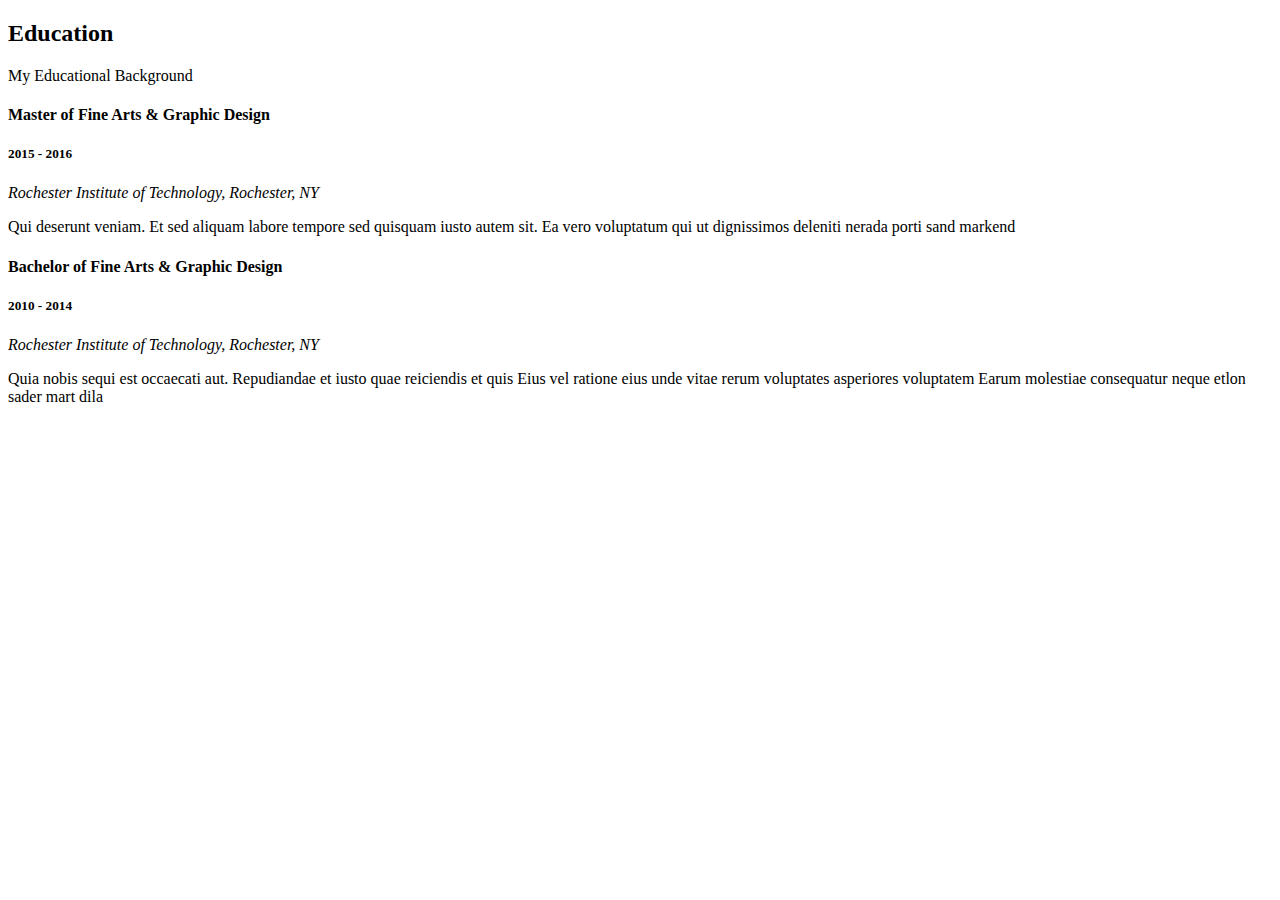
<file: education.html>
<!DOCTYPE html>
<html lang="en">
<head>
  <!-- Aynı head içeriği index.html'den kopyalanacak -->
</head>

<body class="page">
  <!-- Header kısmı index.html'den kopyalanacak -->

  <main class="main">
    <section class="resume section">
      <!-- Section Title -->
      <div class="container section-title" data-aos="fade-up">
        <h2>Education</h2>
        <p>My Educational Background</p>
      </div>

      <div class="container">
        <div class="row">
          <div class="col-lg-12" data-aos="fade-up" data-aos-delay="100">
            <div class="resume-item">
              <h4>Master of Fine Arts &amp; Graphic Design</h4>
              <h5>2015 - 2016</h5>
              <p><em>Rochester Institute of Technology, Rochester, NY</em></p>
              <p>Qui deserunt veniam. Et sed aliquam labore tempore sed quisquam iusto autem sit. Ea vero voluptatum qui ut dignissimos deleniti nerada porti sand markend</p>
            </div>

            <div class="resume-item">
              <h4>Bachelor of Fine Arts &amp; Graphic Design</h4>
              <h5>2010 - 2014</h5>
              <p><em>Rochester Institute of Technology, Rochester, NY</em></p>
              <p>Quia nobis sequi est occaecati aut. Repudiandae et iusto quae reiciendis et quis Eius vel ratione eius unde vitae rerum voluptates asperiores voluptatem Earum molestiae consequatur neque etlon sader mart dila</p>
            </div>
          </div>
        </div>
      </div>
    </section>
  </main>

  <!-- Footer kısmı index.html'den kopyalanacak -->
  
  <!-- Scripts kısmı index.html'den kopyalanacak -->
</body>
</html>
</file>
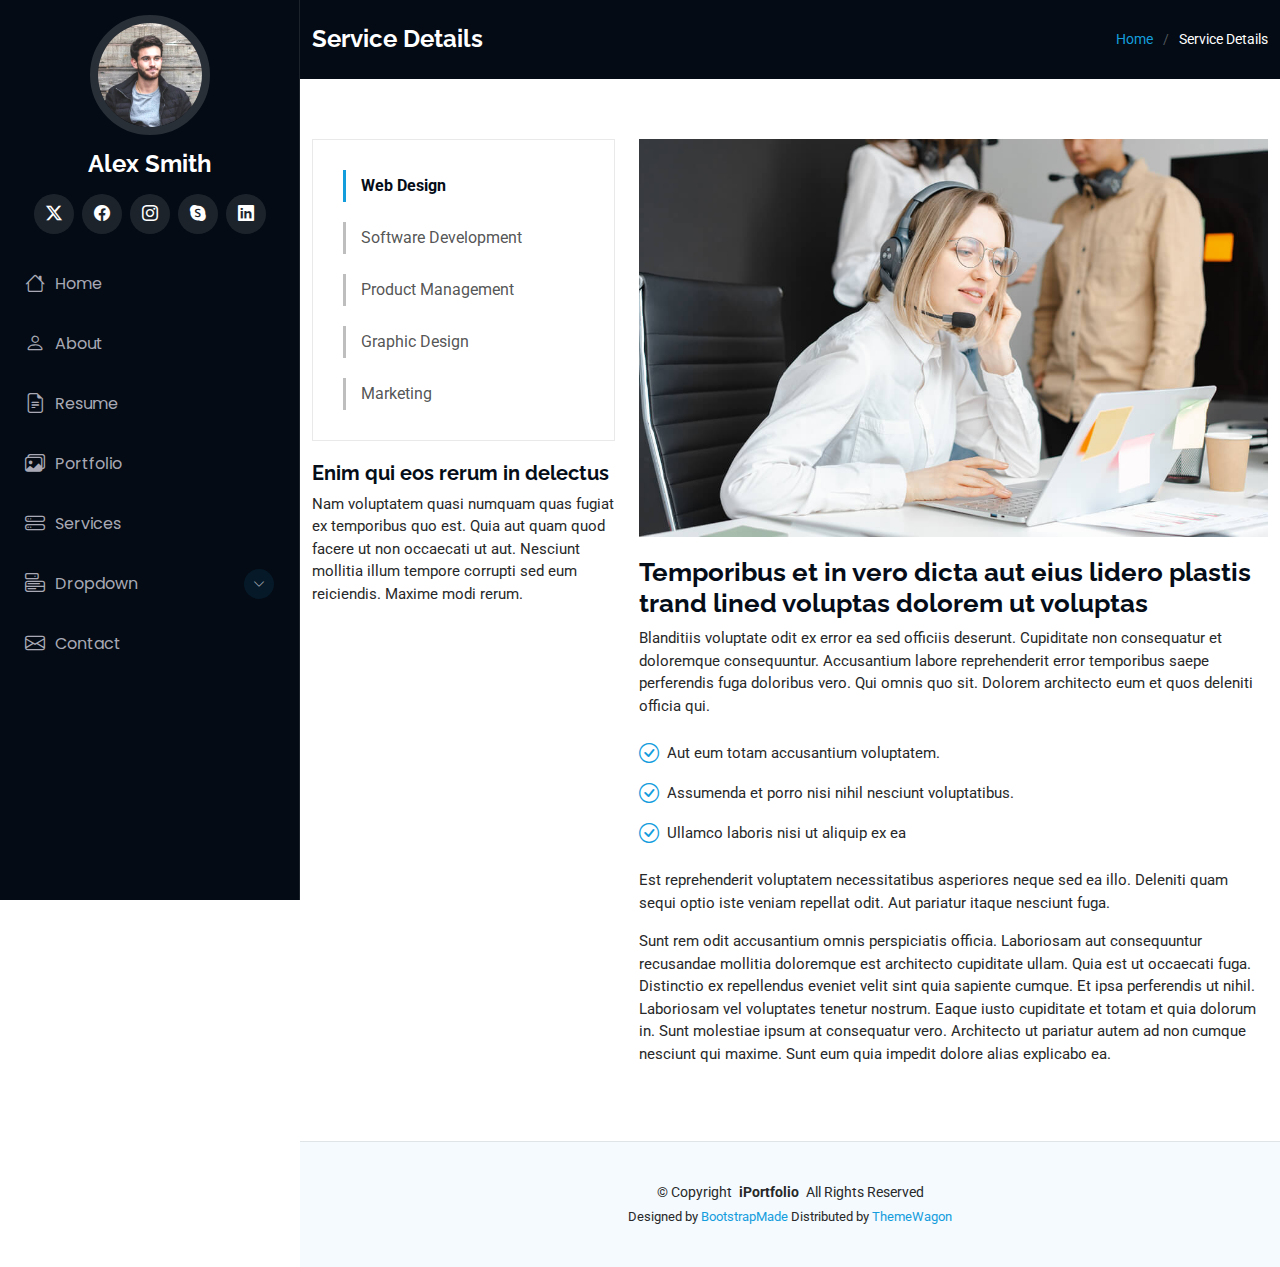
<file: service-details.html>
<!DOCTYPE html>
<html lang="en">

<head>
  <meta charset="utf-8">
  <meta content="width=device-width, initial-scale=1.0" name="viewport">
  <title>Service Details - iPortfolio Bootstrap Template</title>
  <meta content="" name="description">
  <meta content="" name="keywords">

  <!-- Favicons -->
  <link href="assets/img/favicon.png" rel="icon">
  <link href="assets/img/apple-touch-icon.png" rel="apple-touch-icon">

  <!-- Fonts -->
  <link href="https://fonts.googleapis.com" rel="preconnect">
  <link href="https://fonts.gstatic.com" rel="preconnect" crossorigin>
  <link href="https://fonts.googleapis.com/css2?family=Roboto:ital,wght@0,100;0,300;0,400;0,500;0,700;0,900;1,100;1,300;1,400;1,500;1,700;1,900&family=Poppins:ital,wght@0,100;0,200;0,300;0,400;0,500;0,600;0,700;0,800;0,900;1,100;1,200;1,300;1,400;1,500;1,600;1,700;1,800;1,900&family=Raleway:ital,wght@0,100;0,200;0,300;0,400;0,500;0,600;0,700;0,800;0,900;1,100;1,200;1,300;1,400;1,500;1,600;1,700;1,800;1,900&display=swap" rel="stylesheet">

  <!-- Vendor CSS Files -->
  <link href="assets/vendor/bootstrap/css/bootstrap.min.css" rel="stylesheet">
  <link href="assets/vendor/bootstrap-icons/bootstrap-icons.css" rel="stylesheet">
  <link href="assets/vendor/aos/aos.css" rel="stylesheet">
  <link href="assets/vendor/glightbox/css/glightbox.min.css" rel="stylesheet">
  <link href="assets/vendor/swiper/swiper-bundle.min.css" rel="stylesheet">

  <!-- Main CSS File -->
  <link href="assets/css/main.css" rel="stylesheet">

  <!-- =======================================================
  * Template Name: iPortfolio
  * Template URL: https://bootstrapmade.com/iportfolio-bootstrap-portfolio-websites-template/
  * Updated: Jun 29 2024 with Bootstrap v5.3.3
  * Author: BootstrapMade.com
  * License: https://bootstrapmade.com/license/
  ======================================================== -->
</head>

<body class="service-details-page">

  <header id="header" class="header dark-background d-flex flex-column">
    <i class="header-toggle d-xl-none bi bi-list"></i>

    <div class="profile-img">
      <img src="assets/img/my-profile-img.jpg" alt="" class="img-fluid rounded-circle">
    </div>

    <a href="index.html" class="logo d-flex align-items-center justify-content-center">
      <!-- Uncomment the line below if you also wish to use an image logo -->
      <!-- <img src="assets/img/logo.png" alt=""> -->
      <h1 class="sitename">Alex Smith</h1>
    </a>

    <div class="social-links text-center">
      <a href="#" class="twitter"><i class="bi bi-twitter-x"></i></a>
      <a href="#" class="facebook"><i class="bi bi-facebook"></i></a>
      <a href="#" class="instagram"><i class="bi bi-instagram"></i></a>
      <a href="#" class="google-plus"><i class="bi bi-skype"></i></a>
      <a href="#" class="linkedin"><i class="bi bi-linkedin"></i></a>
    </div>

    <nav id="navmenu" class="navmenu">
      <ul>
        <li><a href="#hero"><i class="bi bi-house navicon"></i>Home</a></li>
        <li><a href="#about"><i class="bi bi-person navicon"></i> About</a></li>
        <li><a href="#resume"><i class="bi bi-file-earmark-text navicon"></i> Resume</a></li>
        <li><a href="#portfolio"><i class="bi bi-images navicon"></i> Portfolio</a></li>
        <li><a href="#services"><i class="bi bi-hdd-stack navicon"></i> Services</a></li>
        <li class="dropdown"><a href="#"><i class="bi bi-menu-button navicon"></i> <span>Dropdown</span> <i class="bi bi-chevron-down toggle-dropdown"></i></a>
          <ul>
            <li><a href="#">Dropdown 1</a></li>
            <li class="dropdown"><a href="#"><span>Deep Dropdown</span> <i class="bi bi-chevron-down toggle-dropdown"></i></a>
              <ul>
                <li><a href="#">Deep Dropdown 1</a></li>
                <li><a href="#">Deep Dropdown 2</a></li>
                <li><a href="#">Deep Dropdown 3</a></li>
                <li><a href="#">Deep Dropdown 4</a></li>
                <li><a href="#">Deep Dropdown 5</a></li>
              </ul>
            </li>
            <li><a href="#">Dropdown 2</a></li>
            <li><a href="#">Dropdown 3</a></li>
            <li><a href="#">Dropdown 4</a></li>
          </ul>
        </li>
        <li><a href="#contact"><i class="bi bi-envelope navicon"></i> Contact</a></li>
      </ul>
    </nav>

  </header>

  <main class="main">

    <!-- Page Title -->
    <div class="page-title dark-background">
      <div class="container d-lg-flex justify-content-between align-items-center">
        <h1 class="mb-2 mb-lg-0">Service Details</h1>
        <nav class="breadcrumbs">
          <ol>
            <li><a href="index.html">Home</a></li>
            <li class="current">Service Details</li>
          </ol>
        </nav>
      </div>
    </div><!-- End Page Title -->

    <!-- Service Details Section -->
    <section id="service-details" class="service-details section">

      <div class="container">

        <div class="row gy-4">

          <div class="col-lg-4" data-aos="fade-up" data-aos-delay="100">
            <div class="services-list">
              <a href="#" class="active">Web Design</a>
              <a href="#">Software Development</a>
              <a href="#">Product Management</a>
              <a href="#">Graphic Design</a>
              <a href="#">Marketing</a>
            </div>

            <h4>Enim qui eos rerum in delectus</h4>
            <p>Nam voluptatem quasi numquam quas fugiat ex temporibus quo est. Quia aut quam quod facere ut non occaecati ut aut. Nesciunt mollitia illum tempore corrupti sed eum reiciendis. Maxime modi rerum.</p>
          </div>

          <div class="col-lg-8" data-aos="fade-up" data-aos-delay="200">
            <img src="assets/img/services.jpg" alt="" class="img-fluid services-img">
            <h3>Temporibus et in vero dicta aut eius lidero plastis trand lined voluptas dolorem ut voluptas</h3>
            <p>
              Blanditiis voluptate odit ex error ea sed officiis deserunt. Cupiditate non consequatur et doloremque consequuntur. Accusantium labore reprehenderit error temporibus saepe perferendis fuga doloribus vero. Qui omnis quo sit. Dolorem architecto eum et quos deleniti officia qui.
            </p>
            <ul>
              <li><i class="bi bi-check-circle"></i> <span>Aut eum totam accusantium voluptatem.</span></li>
              <li><i class="bi bi-check-circle"></i> <span>Assumenda et porro nisi nihil nesciunt voluptatibus.</span></li>
              <li><i class="bi bi-check-circle"></i> <span>Ullamco laboris nisi ut aliquip ex ea</span></li>
            </ul>
            <p>
              Est reprehenderit voluptatem necessitatibus asperiores neque sed ea illo. Deleniti quam sequi optio iste veniam repellat odit. Aut pariatur itaque nesciunt fuga.
            </p>
            <p>
              Sunt rem odit accusantium omnis perspiciatis officia. Laboriosam aut consequuntur recusandae mollitia doloremque est architecto cupiditate ullam. Quia est ut occaecati fuga. Distinctio ex repellendus eveniet velit sint quia sapiente cumque. Et ipsa perferendis ut nihil. Laboriosam vel voluptates tenetur nostrum. Eaque iusto cupiditate et totam et quia dolorum in. Sunt molestiae ipsum at consequatur vero. Architecto ut pariatur autem ad non cumque nesciunt qui maxime. Sunt eum quia impedit dolore alias explicabo ea.
            </p>
          </div>

        </div>

      </div>

    </section><!-- /Service Details Section -->

  </main>

  <footer id="footer" class="footer position-relative light-background">

    <div class="container">
      <div class="copyright text-center ">
        <p>© <span>Copyright</span> <strong class="px-1 sitename">iPortfolio</strong> <span>All Rights Reserved</span></p>
      </div>
      <div class="credits">
        <!-- All the links in the footer should remain intact. -->
        <!-- You can delete the links only if you've purchased the pro version. -->
        <!-- Licensing information: https://bootstrapmade.com/license/ -->
        <!-- Purchase the pro version with working PHP/AJAX contact form: [buy-url] -->
        Designed by <a href="https://bootstrapmade.com/">BootstrapMade</a> Distributed by <a href="https://themewagon.com">ThemeWagon</a>
      </div>
    </div>

  </footer>

  <!-- Scroll Top -->
  <a href="#" id="scroll-top" class="scroll-top d-flex align-items-center justify-content-center"><i class="bi bi-arrow-up-short"></i></a>

  <!-- Preloader -->
  <div id="preloader"></div>

  <!-- Vendor JS Files -->
  <script src="assets/vendor/bootstrap/js/bootstrap.bundle.min.js"></script>
  <script src="assets/vendor/php-email-form/validate.js"></script>
  <script src="assets/vendor/aos/aos.js"></script>
  <script src="assets/vendor/typed.js/typed.umd.js"></script>
  <script src="assets/vendor/purecounter/purecounter_vanilla.js"></script>
  <script src="assets/vendor/waypoints/noframework.waypoints.js"></script>
  <script src="assets/vendor/glightbox/js/glightbox.min.js"></script>
  <script src="assets/vendor/imagesloaded/imagesloaded.pkgd.min.js"></script>
  <script src="assets/vendor/isotope-layout/isotope.pkgd.min.js"></script>
  <script src="assets/vendor/swiper/swiper-bundle.min.js"></script>

  <!-- Main JS File -->
  <script src="assets/js/main.js"></script>

</body>

</html>
</file>
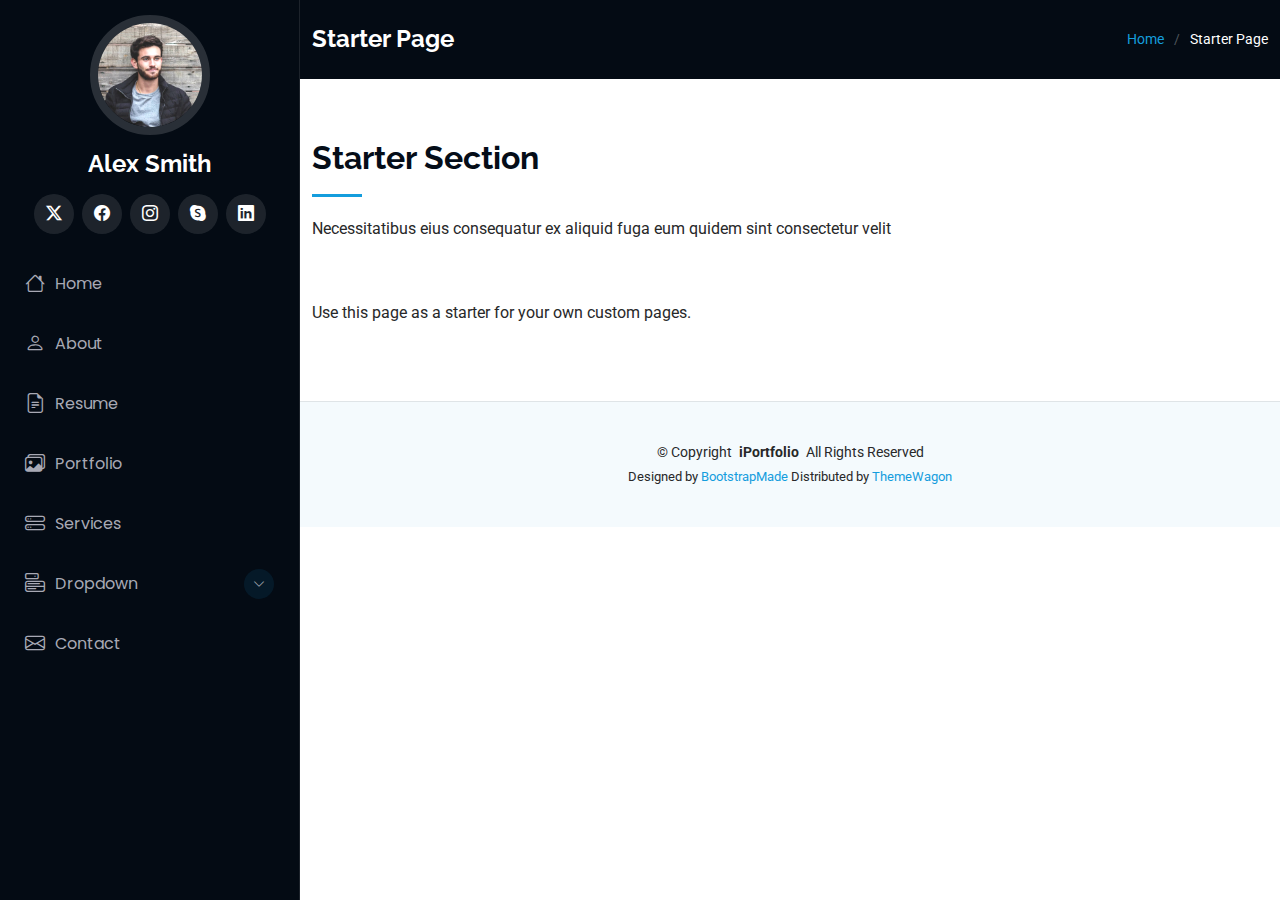
<file: starter-page.html>
<!DOCTYPE html>
<html lang="en">

<head>
  <meta charset="utf-8">
  <meta content="width=device-width, initial-scale=1.0" name="viewport">
  <title>Starter Page - iPortfolio Bootstrap Template</title>
  <meta content="" name="description">
  <meta content="" name="keywords">

  <!-- Favicons -->
  <link href="assets/img/favicon.png" rel="icon">
  <link href="assets/img/apple-touch-icon.png" rel="apple-touch-icon">

  <!-- Fonts -->
  <link href="https://fonts.googleapis.com" rel="preconnect">
  <link href="https://fonts.gstatic.com" rel="preconnect" crossorigin>
  <link href="https://fonts.googleapis.com/css2?family=Roboto:ital,wght@0,100;0,300;0,400;0,500;0,700;0,900;1,100;1,300;1,400;1,500;1,700;1,900&family=Poppins:ital,wght@0,100;0,200;0,300;0,400;0,500;0,600;0,700;0,800;0,900;1,100;1,200;1,300;1,400;1,500;1,600;1,700;1,800;1,900&family=Raleway:ital,wght@0,100;0,200;0,300;0,400;0,500;0,600;0,700;0,800;0,900;1,100;1,200;1,300;1,400;1,500;1,600;1,700;1,800;1,900&display=swap" rel="stylesheet">

  <!-- Vendor CSS Files -->
  <link href="assets/vendor/bootstrap/css/bootstrap.min.css" rel="stylesheet">
  <link href="assets/vendor/bootstrap-icons/bootstrap-icons.css" rel="stylesheet">
  <link href="assets/vendor/aos/aos.css" rel="stylesheet">
  <link href="assets/vendor/glightbox/css/glightbox.min.css" rel="stylesheet">
  <link href="assets/vendor/swiper/swiper-bundle.min.css" rel="stylesheet">

  <!-- Main CSS File -->
  <link href="assets/css/main.css" rel="stylesheet">

  <!-- =======================================================
  * Template Name: iPortfolio
  * Template URL: https://bootstrapmade.com/iportfolio-bootstrap-portfolio-websites-template/
  * Updated: Jun 29 2024 with Bootstrap v5.3.3
  * Author: BootstrapMade.com
  * License: https://bootstrapmade.com/license/
  ======================================================== -->
</head>

<body class="starter-page-page">

  <header id="header" class="header dark-background d-flex flex-column">
    <i class="header-toggle d-xl-none bi bi-list"></i>

    <div class="profile-img">
      <img src="assets/img/my-profile-img.jpg" alt="" class="img-fluid rounded-circle">
    </div>

    <a href="index.html" class="logo d-flex align-items-center justify-content-center">
      <!-- Uncomment the line below if you also wish to use an image logo -->
      <!-- <img src="assets/img/logo.png" alt=""> -->
      <h1 class="sitename">Alex Smith</h1>
    </a>

    <div class="social-links text-center">
      <a href="#" class="twitter"><i class="bi bi-twitter-x"></i></a>
      <a href="#" class="facebook"><i class="bi bi-facebook"></i></a>
      <a href="#" class="instagram"><i class="bi bi-instagram"></i></a>
      <a href="#" class="google-plus"><i class="bi bi-skype"></i></a>
      <a href="#" class="linkedin"><i class="bi bi-linkedin"></i></a>
    </div>

    <nav id="navmenu" class="navmenu">
      <ul>
        <li><a href="#hero"><i class="bi bi-house navicon"></i>Home</a></li>
        <li><a href="#about"><i class="bi bi-person navicon"></i> About</a></li>
        <li><a href="#resume"><i class="bi bi-file-earmark-text navicon"></i> Resume</a></li>
        <li><a href="#portfolio"><i class="bi bi-images navicon"></i> Portfolio</a></li>
        <li><a href="#services"><i class="bi bi-hdd-stack navicon"></i> Services</a></li>
        <li class="dropdown"><a href="#"><i class="bi bi-menu-button navicon"></i> <span>Dropdown</span> <i class="bi bi-chevron-down toggle-dropdown"></i></a>
          <ul>
            <li><a href="#">Dropdown 1</a></li>
            <li class="dropdown"><a href="#"><span>Deep Dropdown</span> <i class="bi bi-chevron-down toggle-dropdown"></i></a>
              <ul>
                <li><a href="#">Deep Dropdown 1</a></li>
                <li><a href="#">Deep Dropdown 2</a></li>
                <li><a href="#">Deep Dropdown 3</a></li>
                <li><a href="#">Deep Dropdown 4</a></li>
                <li><a href="#">Deep Dropdown 5</a></li>
              </ul>
            </li>
            <li><a href="#">Dropdown 2</a></li>
            <li><a href="#">Dropdown 3</a></li>
            <li><a href="#">Dropdown 4</a></li>
          </ul>
        </li>
        <li><a href="#contact"><i class="bi bi-envelope navicon"></i> Contact</a></li>
      </ul>
    </nav>

  </header>

  <main class="main">

    <!-- Page Title -->
    <div class="page-title dark-background">
      <div class="container d-lg-flex justify-content-between align-items-center">
        <h1 class="mb-2 mb-lg-0">Starter Page</h1>
        <nav class="breadcrumbs">
          <ol>
            <li><a href="index.html">Home</a></li>
            <li class="current">Starter Page</li>
          </ol>
        </nav>
      </div>
    </div><!-- End Page Title -->

    <!-- Starter Section Section -->
    <section id="starter-section" class="starter-section section">

      <!-- Section Title -->
      <div class="container section-title" data-aos="fade-up">
        <h2>Starter Section</h2>
        <p>Necessitatibus eius consequatur ex aliquid fuga eum quidem sint consectetur velit</p>
      </div><!-- End Section Title -->

      <div class="container" data-aos="fade-up">
        <p>Use this page as a starter for your own custom pages.</p>
      </div>

    </section><!-- /Starter Section Section -->

  </main>

  <footer id="footer" class="footer position-relative light-background">

    <div class="container">
      <div class="copyright text-center ">
        <p>© <span>Copyright</span> <strong class="px-1 sitename">iPortfolio</strong> <span>All Rights Reserved</span></p>
      </div>
      <div class="credits">
        <!-- All the links in the footer should remain intact. -->
        <!-- You can delete the links only if you've purchased the pro version. -->
        <!-- Licensing information: https://bootstrapmade.com/license/ -->
        <!-- Purchase the pro version with working PHP/AJAX contact form: [buy-url] -->
        Designed by <a href="https://bootstrapmade.com/">BootstrapMade</a> Distributed by <a href="https://themewagon.com">ThemeWagon</a>
      </div>
    </div>

  </footer>

  <!-- Scroll Top -->
  <a href="#" id="scroll-top" class="scroll-top d-flex align-items-center justify-content-center"><i class="bi bi-arrow-up-short"></i></a>

  <!-- Preloader -->
  <div id="preloader"></div>

  <!-- Vendor JS Files -->
  <script src="assets/vendor/bootstrap/js/bootstrap.bundle.min.js"></script>
  <script src="assets/vendor/php-email-form/validate.js"></script>
  <script src="assets/vendor/aos/aos.js"></script>
  <script src="assets/vendor/typed.js/typed.umd.js"></script>
  <script src="assets/vendor/purecounter/purecounter_vanilla.js"></script>
  <script src="assets/vendor/waypoints/noframework.waypoints.js"></script>
  <script src="assets/vendor/glightbox/js/glightbox.min.js"></script>
  <script src="assets/vendor/imagesloaded/imagesloaded.pkgd.min.js"></script>
  <script src="assets/vendor/isotope-layout/isotope.pkgd.min.js"></script>
  <script src="assets/vendor/swiper/swiper-bundle.min.js"></script>

  <!-- Main JS File -->
  <script src="assets/js/main.js"></script>

</body>

</html>
</file>
<file: assets/css/main.css>
/**
* Template Name: iPortfolio
* Template URL: https://bootstrapmade.com/iportfolio-bootstrap-portfolio-websites-template/
* Updated: Jun 29 2024 with Bootstrap v5.3.3
* Author: BootstrapMade.com
* License: https://bootstrapmade.com/license/
*/

/*--------------------------------------------------------------
# Font & Color Variables
# Help: https://bootstrapmade.com/color-system/
--------------------------------------------------------------*/
/* Fonts */
:root {
  --default-font: "Roboto",  system-ui, -apple-system, "Segoe UI", Roboto, "Helvetica Neue", Arial, "Noto Sans", "Liberation Sans", sans-serif, "Apple Color Emoji", "Segoe UI Emoji", "Segoe UI Symbol", "Noto Color Emoji";
  --heading-font: "Raleway",  sans-serif;
  --nav-font: "Poppins",  sans-serif;
}

/* Global Colors - The following color variables are used throughout the website. Updating them here will change the color scheme of the entire website */
:root { 
  --background-color: #ffffff; /* Background color for the entire website, including individual sections */
  --default-color: #272829; /* Default color used for the majority of the text content across the entire website */
  --heading-color: #050d18; /* Color for headings, subheadings and title throughout the website */
  --accent-color: #149ddd; /* Accent color that represents your brand on the website. It's used for buttons, links, and other elements that need to stand out */
  --surface-color: #ffffff; /* The surface color is used as a background of boxed elements within sections, such as cards, icon boxes, or other elements that require a visual separation from the global background. */
  --contrast-color: #ffffff; /* Contrast color for text, ensuring readability against backgrounds of accent, heading, or default colors. */
}

/* Nav Menu Colors - The following color variables are used specifically for the navigation menu. They are separate from the global colors to allow for more customization options */
:root {
  --nav-color: #a8a9b4;  /* The default color of the main navmenu links */
  --nav-hover-color: #ffffff; /* Applied to main navmenu links when they are hovered over or active */
  --nav-mobile-background-color: #040b14; /* Used as the background color for mobile navigation menu */
  --nav-dropdown-background-color: #040b14; /* Used as the background color for dropdown items that appear when hovering over primary navigation items */
  --nav-dropdown-color: #a8a9b4; /* Used for navigation links of the dropdown items in the navigation menu. */
  --nav-dropdown-hover-color: #ffffff; /* Similar to --nav-hover-color, this color is applied to dropdown navigation links when they are hovered over. */
}

/* Color Presets - These classes override global colors when applied to any section or element, providing reuse of the sam color scheme. */

.light-background {
  --background-color: #f4fafd;
  --surface-color: #ffffff;
}

.dark-background {
  --background-color: #040b14;
  --default-color: #ffffff;
  --heading-color: #ffffff;
  --surface-color: #151f2b;
  --contrast-color: #ffffff;
}

/* Smooth scroll */
:root {
  scroll-behavior: smooth;
}

/*--------------------------------------------------------------
# General Styling & Shared Classes
--------------------------------------------------------------*/
body {
  color: var(--default-color);
  background-color: var(--background-color);
  font-family: var(--default-font);
}

a {
  color: var(--accent-color);
  text-decoration: none;
  transition: 0.3s;
}

a:hover {
  color: color-mix(in srgb, var(--accent-color), transparent 25%);
  text-decoration: none;
}

h1,
h2,
h3,
h4,
h5,
h6 {
  color: var(--heading-color);
  font-family: var(--heading-font);
}

/* PHP Email Form Messages
------------------------------*/
.php-email-form .error-message {
  display: none;
  background: #df1529;
  color: #ffffff;
  text-align: left;
  padding: 15px;
  margin-bottom: 24px;
  font-weight: 600;
}

.php-email-form .sent-message {
  display: none;
  color: #ffffff;
  background: #059652;
  text-align: center;
  padding: 15px;
  margin-bottom: 24px;
  font-weight: 600;
}

.php-email-form .loading {
  display: none;
  background: var(--surface-color);
  text-align: center;
  padding: 15px;
  margin-bottom: 24px;
}

.php-email-form .loading:before {
  content: "";
  display: inline-block;
  border-radius: 50%;
  width: 24px;
  height: 24px;
  margin: 0 10px -6px 0;
  border: 3px solid var(--accent-color);
  border-top-color: var(--surface-color);
  animation: php-email-form-loading 1s linear infinite;
}

@keyframes php-email-form-loading {
  0% {
    transform: rotate(0deg);
  }

  100% {
    transform: rotate(360deg);
  }
}

/*--------------------------------------------------------------
# Global Header
--------------------------------------------------------------*/
.header {
  color: var(--default-color);
  background-color: var(--background-color);
  position: fixed;
  top: 0;
  left: 0;
  bottom: 0;
  padding: 0 15px;
  width: 300px;
  transition: all ease-in-out 0.3s;
  overflow-y: auto;
  z-index: 997;
  border-right: 1px solid color-mix(in srgb, var(--default-color), transparent 90%);
}

.header .profile-img img {
  margin: 15px auto;
  display: block;
  width: 120px;
  border: 8px solid color-mix(in srgb, var(--default-color), transparent 85%);
}

.header .logo {
  line-height: 1;
  margin-bottom: 15px;
}

.header .logo img {
  max-height: 32px;
  margin-right: 8px;
}

.header .logo h1 {
  font-size: 24px;
  margin: 0;
  font-weight: 700;
  color: var(--heading-color);
}

.header .social-links {
  margin: 0 0 20px 0;
}

.header .social-links a {
  font-size: 16px;
  display: inline-flex;
  align-items: center;
  justify-content: center;
  background: color-mix(in srgb, var(--default-color), transparent 90%);
  color: var(--default-color);
  margin: 0 2px;
  border-radius: 50%;
  text-align: center;
  width: 40px;
  height: 40px;
  transition: 0.3s;
}

.header .social-links a:hover {
  color: var(--contrast-color);
  background: var(--accent-color);
}

@media (min-width: 1200px) {

  .header~main,
  .header~#footer {
    margin-left: 300px;
  }
}

@media (max-width: 1199px) {
  .header {
    left: -100%;
  }
}

.header.header-show {
  left: 0;
}

.header .header-toggle {
  color: var(--contrast-color);
  background-color: var(--accent-color);
  font-size: 22px;
  display: flex;
  align-items: center;
  justify-content: center;
  width: 40px;
  height: 40px;
  border-radius: 50%;
  cursor: pointer;
  position: fixed;
  top: 15px;
  right: 15px;
  z-index: 9999;
  transition: background-color 0.3s;
}

.header .header-toggle:hover {
  color: var(--contrast-color);
  background-color: color-mix(in srgb, var(--accent-color) 90%, white 15%);
}

/*--------------------------------------------------------------
# Navigation Menu
--------------------------------------------------------------*/
.mobile-nav-toggle {
  display: none;
}

.navmenu {
  padding: 0;
  z-index: 9997;
}

.navmenu ul {
  list-style: none;
  padding: 0 0 20px 0;
  margin: 0;
}

.navmenu a,
.navmenu a:focus {
  color: var(--nav-color);
  padding: 15px 10px;
  font-family: var(--nav-font);
  font-size: 16px;
  font-weight: 400;
  display: flex;
  align-items: center;
  white-space: nowrap;
  transition: 0.3s;
  width: 100%;
}

.navmenu a .navicon,
.navmenu a:focus .navicon {
  font-size: 20px;
  margin-right: 10px;
}

.navmenu a .toggle-dropdown,
.navmenu a:focus .toggle-dropdown {
  font-size: 12px;
  line-height: 0;
  margin-left: auto;
  width: 30px;
  height: 30px;
  display: flex;
  align-items: center;
  justify-content: center;
  border-radius: 50%;
  transition: 0.3s;
  flex-shrink: 0;
  background-color: color-mix(in srgb, var(--accent-color), transparent 90%);
}

.navmenu a .toggle-dropdown:hover,
.navmenu a:focus .toggle-dropdown:hover {
  background-color: var(--accent-color);
  color: var(--contrast-color);
}

.navmenu a:hover,
.navmenu .active,
.navmenu .active:focus {
  color: var(--nav-hover-color);
}

.navmenu a:hover .navicon,
.navmenu .active .navicon,
.navmenu .active:focus .navicon {
  color: var(--accent-color);
}

.navmenu .active .toggle-dropdown,
.navmenu .active:focus .toggle-dropdown {
  background-color: var(--accent-color);
  color: var(--contrast-color);
  transform: rotate(180deg);
}

.navmenu .dropdown {
  display: block;
}

.navmenu .dropdown a,
.navmenu .dropdown a:focus {
  color: --nav-dropdown-color;
}

.navmenu .dropdown a:hover,
.navmenu .dropdown .active,
.navmenu .dropdown .active:focus {
  color: var(--nav-dropdown-hover-color);
}

.navmenu .dropdown ul {
  position: static;
  display: none;
  z-index: 99;
  padding: 5px 10px;
  margin: 5px 10px;
  background-color: var(--nav-dropdown-background-color);
  border: 1px solid color-mix(in srgb, var(--default-color), transparent 90%);
  box-shadow: none;
  transition: all 0.5s ease-in-out;
}

.navmenu .dropdown ul ul {
  background-color: rgba(33, 37, 41, 0.1);
}

.navmenu .dropdown>.dropdown-active {
  display: block;
  background-color: rgba(33, 37, 41, 0.03);
}

/*--------------------------------------------------------------
# Global Footer
--------------------------------------------------------------*/
.footer {
  color: var(--default-color);
  background-color: var(--background-color);
  font-size: 14px;
  padding: 40px 0;
  position: relative;
  border-top: 1px solid color-mix(in srgb, var(--default-color), transparent 90%);
}

.footer .copyright p {
  margin-bottom: 0;
}

.footer .credits {
  margin-top: 4px;
  font-size: 13px;
  text-align: center;
}

/*--------------------------------------------------------------
# Preloader
--------------------------------------------------------------*/
#preloader {
  position: fixed;
  inset: 0;
  z-index: 999999;
  overflow: hidden;
  background: var(--background-color);
  transition: all 0.6s ease-out;
}

#preloader:before {
  content: "";
  position: fixed;
  top: calc(50% - 30px);
  left: calc(50% - 30px);
  border: 6px solid #ffffff;
  border-color: var(--accent-color) transparent var(--accent-color) transparent;
  border-radius: 50%;
  width: 60px;
  height: 60px;
  animation: animate-preloader 1.5s linear infinite;
}

@keyframes animate-preloader {
  0% {
    transform: rotate(0deg);
  }

  100% {
    transform: rotate(360deg);
  }
}

/*--------------------------------------------------------------
# Scroll Top Button
--------------------------------------------------------------*/
.scroll-top {
  position: fixed;
  visibility: hidden;
  opacity: 0;
  right: 15px;
  bottom: -15px;
  z-index: 99999;
  background-color: var(--accent-color);
  width: 44px;
  height: 44px;
  border-radius: 50px;
  transition: all 0.4s;
}

.scroll-top i {
  font-size: 24px;
  color: var(--contrast-color);
  line-height: 0;
}

.scroll-top:hover {
  background-color: color-mix(in srgb, var(--accent-color), transparent 20%);
  color: var(--contrast-color);
}

.scroll-top.active {
  visibility: visible;
  opacity: 1;
  bottom: 15px;
}

/*--------------------------------------------------------------
# Disable aos animation delay on mobile devices
--------------------------------------------------------------*/
@media screen and (max-width: 768px) {
  [data-aos-delay] {
    transition-delay: 0 !important;
  }
}

/*--------------------------------------------------------------
# Global Page Titles & Breadcrumbs
--------------------------------------------------------------*/
.page-title {
  color: var(--default-color);
  background-color: var(--background-color);
  padding: 25px 0;
  position: relative;
}

.page-title h1 {
  font-size: 24px;
  font-weight: 700;
}

.page-title .breadcrumbs ol {
  display: flex;
  flex-wrap: wrap;
  list-style: none;
  padding: 0;
  margin: 0;
  font-size: 14px;
  font-weight: 400;
}

.page-title .breadcrumbs ol li+li {
  padding-left: 10px;
}

.page-title .breadcrumbs ol li+li::before {
  content: "/";
  display: inline-block;
  padding-right: 10px;
  color: color-mix(in srgb, var(--default-color), transparent 70%);
}

/*--------------------------------------------------------------
# Global Sections
--------------------------------------------------------------*/
section,
.section {
  color: var(--default-color);
  background-color: var(--background-color);
  padding: 60px 0;
  overflow: clip;
}

/*--------------------------------------------------------------
# Global Section Titles
--------------------------------------------------------------*/
.section-title {
  padding-bottom: 60px;
  position: relative;
}

.section-title h2 {
  font-size: 32px;
  font-weight: 700;
  margin-bottom: 20px;
  padding-bottom: 20px;
  position: relative;
}

.section-title h2:after {
  content: "";
  position: absolute;
  display: block;
  width: 50px;
  height: 3px;
  background: var(--accent-color);
  left: 0;
  bottom: 0;
}

.section-title p {
  margin-bottom: 0;
}

/*--------------------------------------------------------------
# Hero Section
--------------------------------------------------------------*/
.hero {
  width: 100%;
  min-height: 100vh;
  position: relative;
  padding: 80px 0;
  display: flex;
  align-items: center;
  justify-content: center;
}

.hero img {
  position: absolute;
  inset: 0;
  display: block;
  width: 100%;
  height: 100%;
  object-fit: cover;
  z-index: 1;
}

.hero:before {
  content: "";
  background: color-mix(in srgb, var(--background-color), transparent 70%);
  position: absolute;
  inset: 0;
  z-index: 2;
}

.hero .container {
  position: relative;
  z-index: 3;
}

.hero h2 {
  margin: 0;
  font-size: 64px;
  font-weight: 700;
}

.hero p {
  margin: 5px 0 0 0;
  font-size: 26px;
}

.hero p span {
  letter-spacing: 1px;
  border-bottom: 2px solid var(--accent-color);
}

.hero .social-links {
  margin-top: 25px;
}

.hero .social-links a {
  font-size: 24px;
  display: inline-block;
  color: color-mix(in srgb, var(--default-color), transparent 50%);
  line-height: 1;
  margin-right: 20px;
  transition: 0.3s;
}

.hero .social-links a:hover {
  color: var(--accent-color);
}

@media (max-width: 768px) {
  .hero h2 {
    font-size: 32px;
  }

  .hero p {
    font-size: 20px;
  }
}

/*--------------------------------------------------------------
# About Section
--------------------------------------------------------------*/
.about .content h2 {
  font-weight: 700;
  font-size: 24px;
}

.about .content ul {
  list-style: none;
  padding: 0;
}

.about .content ul li {
  margin-bottom: 20px;
  display: flex;
  align-items: center;
}

.about .content ul strong {
  margin-right: 10px;
}

.about .content ul i {
  font-size: 16px;
  margin-right: 5px;
  color: var(--accent-color);
  line-height: 0;
}

/*--------------------------------------------------------------
# Stats Section
--------------------------------------------------------------*/
.stats .stats-item {
  padding: 30px;
  width: 100%;
}

.stats .stats-item i {
  color: var(--accent-color);
  display: block;
  font-size: 44px;
  float: left;
  line-height: 0;
}

.stats .stats-item .purecounter {
  color: var(--heading-color);
  font-size: 48px;
  line-height: 40px;
  display: block;
  font-weight: 700;
  margin-left: 60px;
}

.stats .stats-item p {
  color: color-mix(in srgb, var(--default-color), transparent 40%);
  padding: 15px 0 0 0;
  margin: 0 0 0 60px;
  font-family: var(--heading-font);
  font-size: 14px;
}

/*--------------------------------------------------------------
# Skills Section
--------------------------------------------------------------*/
.skills .progress {
  height: 60px;
  display: block;
  background: none;
  border-radius: 0;
}

.skills .progress .skill {
  color: var(--heading-color);
  padding: 0;
  margin: 0 0 6px 0;
  text-transform: uppercase;
  display: block;
  font-weight: 600;
  font-family: var(--heading-font);
}

.skills .progress .skill .val {
  float: right;
  font-style: normal;
}

.skills .progress-bar-wrap {
  background: color-mix(in srgb, var(--default-color), transparent 90%);
  height: 10px;
}

.skills .progress-bar {
  width: 1px;
  height: 10px;
  transition: 0.9s;
  background-color: var(--accent-color);
}

/*--------------------------------------------------------------
# Resume Section
--------------------------------------------------------------*/
.resume .resume-title {
  color: var(--heading-color);
  font-size: 26px;
  font-weight: 700;
  margin-top: 20px;
  margin-bottom: 20px;
}

.resume .resume-item {
  padding: 0 0 20px 20px;
  margin-top: -2px;
  border-left: 2px solid var(--accent-color);
  position: relative;
}

.resume .resume-item h4 {
  line-height: 18px;
  font-size: 18px;
  font-weight: 600;
  text-transform: uppercase;
  color: color-mix(in srgb, var(--default-color), transparent 20%);
  margin-bottom: 10px;
}

.resume .resume-item h5 {
  font-size: 16px;
  padding: 5px 15px;
  display: inline-block;
  font-weight: 600;
  margin-bottom: 10px;
}

.resume .resume-item ul {
  padding-left: 20px;
}

.resume .resume-item ul li {
  padding-bottom: 10px;
}

.resume .resume-item:last-child {
  padding-bottom: 0;
}

.resume .resume-item::before {
  content: "";
  position: absolute;
  width: 16px;
  height: 16px;
  border-radius: 50px;
  left: -9px;
  top: 0;
  background: var(--background-color);
  border: 2px solid var(--accent-color);
}

/*--------------------------------------------------------------
# Portfolio Section
--------------------------------------------------------------*/
.portfolio .portfolio-filters {
  padding: 0;
  margin: 0 auto 20px auto;
  list-style: none;
  text-align: center;
}

.portfolio .portfolio-filters li {
  cursor: pointer;
  display: inline-block;
  padding: 0;
  font-size: 14px;
  font-weight: 400;
  margin: 0 10px;
  line-height: 1;
  text-transform: uppercase;
  margin-bottom: 10px;
  transition: all 0.3s ease-in-out;
}

.portfolio .portfolio-filters li:hover,
.portfolio .portfolio-filters li.filter-active {
  color: var(--accent-color);
}

.portfolio .portfolio-filters li:first-child {
  margin-left: 0;
}

.portfolio .portfolio-filters li:last-child {
  margin-right: 0;
}

@media (max-width: 575px) {
  .portfolio .portfolio-filters li {
    font-size: 14px;
    margin: 0 5px;
  }
}

.portfolio .portfolio-content {
  position: relative;
  overflow: hidden;
}

.portfolio .portfolio-content img {
  transition: 0.3s;
}

.portfolio .portfolio-content .portfolio-info {
  opacity: 0;
  position: absolute;
  inset: 0;
  z-index: 3;
  transition: all ease-in-out 0.3s;
  background: rgba(0, 0, 0, 0.6);
  padding: 15px;
}

.portfolio .portfolio-content .portfolio-info h4 {
  font-size: 14px;
  padding: 5px 10px;
  font-weight: 400;
  color: #ffffff;
  display: inline-block;
  background-color: var(--accent-color);
}

.portfolio .portfolio-content .portfolio-info p {
  position: absolute;
  bottom: 10px;
  text-align: center;
  display: inline-block;
  left: 0;
  right: 0;
  font-size: 16px;
  font-weight: 600;
  color: rgba(255, 255, 255, 0.8);
}

.portfolio .portfolio-content .portfolio-info .preview-link,
.portfolio .portfolio-content .portfolio-info .details-link {
  position: absolute;
  left: calc(50% - 40px);
  font-size: 26px;
  top: calc(50% - 14px);
  color: #fff;
  transition: 0.3s;
  line-height: 1.2;
}

.portfolio .portfolio-content .portfolio-info .preview-link:hover,
.portfolio .portfolio-content .portfolio-info .details-link:hover {
  color: var(--accent-color);
}

.portfolio .portfolio-content .portfolio-info .details-link {
  left: 50%;
  font-size: 34px;
  line-height: 0;
}

.portfolio .portfolio-content:hover .portfolio-info {
  opacity: 1;
}

.portfolio .portfolio-content:hover img {
  transform: scale(1.1);
}

/*--------------------------------------------------------------
# Services Section
--------------------------------------------------------------*/
.services .service-item {
  position: relative;
}

.services .service-item .icon {
  background: var(--accent-color);
  display: flex;
  align-items: center;
  justify-content: center;
  width: 54px;
  height: 54px;
  border-radius: 50%;
  transition: 0.5s;
  border: 1px solid var(--accent-color);
  margin-right: 20px;
}

.services .service-item .icon i {
  color: var(--contrast-color);
  font-size: 24px;
  line-height: 0;
}

.services .service-item:hover .icon {
  background: var(--surface-color);
}

.services .service-item:hover .icon i {
  color: var(--accent-color);
}

.services .service-item .title {
  font-weight: 700;
  margin-bottom: 15px;
  font-size: 18px;
}

.services .service-item .title a {
  color: var(--heading-color);
}

.services .service-item .title a:hover {
  color: var(--accent-color);
}

.services .service-item .description {
  line-height: 24px;
  font-size: 14px;
}

/*--------------------------------------------------------------
# Testimonials Section
--------------------------------------------------------------*/
.testimonials .testimonials-carousel,
.testimonials .testimonials-slider {
  overflow: hidden;
}

.testimonials .testimonial-item {
  box-sizing: content-box;
  text-align: center;
  min-height: 320px;
}

.testimonials .testimonial-item .testimonial-img {
  width: 90px;
  border-radius: 50%;
  margin: 0 auto;
}

.testimonials .testimonial-item h3 {
  font-size: 18px;
  font-weight: bold;
  margin: 10px 0 5px 0;
}

.testimonials .testimonial-item h4 {
  font-size: 14px;
  color: color-mix(in srgb, var(--default-color), transparent 20%);
  margin: 0;
}

.testimonials .testimonial-item .quote-icon-left,
.testimonials .testimonial-item .quote-icon-right {
  color: color-mix(in srgb, var(--accent-color), transparent 40%);
  font-size: 26px;
  line-height: 0;
}

.testimonials .testimonial-item .quote-icon-left {
  display: inline-block;
  left: -5px;
  position: relative;
}

.testimonials .testimonial-item .quote-icon-right {
  display: inline-block;
  right: -5px;
  position: relative;
  top: 10px;
  transform: scale(-1, -1);
}

.testimonials .testimonial-item p {
  font-style: italic;
  margin: 0 15px 15px 15px;
  padding: 20px;
  background-color: var(--surface-color);
  position: relative;
  margin-bottom: 35px;
  border-radius: 6px;
  box-shadow: 0px 2px 15px rgba(0, 0, 0, 0.1);
}

.testimonials .testimonial-item p::after {
  content: "";
  width: 0;
  height: 0;
  border-top: 20px solid var(--surface-color);
  border-right: 20px solid transparent;
  border-left: 20px solid transparent;
  position: absolute;
  bottom: -20px;
  left: calc(50% - 20px);
}

.testimonials .swiper-wrapper {
  height: auto;
}

.testimonials .swiper-pagination {
  margin-top: 40px;
  position: relative;
}

.testimonials .swiper-pagination .swiper-pagination-bullet {
  width: 12px;
  height: 12px;
  background-color: var(--background-color);
  opacity: 1;
  border: 1px solid var(--accent-color);
}

.testimonials .swiper-pagination .swiper-pagination-bullet-active {
  background-color: var(--accent-color);
}

/*--------------------------------------------------------------
# Contact Section
--------------------------------------------------------------*/
.contact .info-wrap {
  background-color: var(--surface-color);
  box-shadow: 0px 0px 20px rgba(0, 0, 0, 0.1);
  padding: 30px;
}

@media (max-width: 575px) {
  .contact .info-wrap {
    padding: 20px;
  }
}

.contact .info-item {
  margin-bottom: 40px;
}

.contact .info-item i {
  font-size: 20px;
  color: var(--accent-color);
  background: color-mix(in srgb, var(--accent-color), transparent 92%);
  width: 44px;
  height: 44px;
  display: flex;
  justify-content: center;
  align-items: center;
  border-radius: 50px;
  transition: all 0.3s ease-in-out;
  margin-right: 15px;
}

.contact .info-item h3 {
  padding: 0;
  font-size: 18px;
  font-weight: 700;
  margin-bottom: 5px;
}

.contact .info-item p {
  padding: 0;
  margin-bottom: 0;
  font-size: 14px;
}

.contact .info-item:hover i {
  background: var(--accent-color);
  color: var(--contrast-color);
}

.contact .php-email-form {
  background-color: var(--surface-color);
  height: 100%;
  padding: 30px;
  box-shadow: 0px 0px 20px rgba(0, 0, 0, 0.1);
}

@media (max-width: 575px) {
  .contact .php-email-form {
    padding: 20px;
  }
}

.contact .php-email-form input[type=text],
.contact .php-email-form input[type=email],
.contact .php-email-form textarea {
  font-size: 14px;
  padding: 10px 15px;
  box-shadow: none;
  border-radius: 0;
  color: var(--default-color);
  background-color: var(--surface-color);
  border-color: color-mix(in srgb, var(--default-color), transparent 80%);
}

.contact .php-email-form input[type=text]:focus,
.contact .php-email-form input[type=email]:focus,
.contact .php-email-form textarea:focus {
  border-color: var(--accent-color);
}

.contact .php-email-form input[type=text]::placeholder,
.contact .php-email-form input[type=email]::placeholder,
.contact .php-email-form textarea::placeholder {
  color: color-mix(in srgb, var(--default-color), transparent 70%);
}

.contact .php-email-form button[type=submit] {
  color: var(--contrast-color);
  background: var(--accent-color);
  border: 0;
  padding: 10px 30px;
  transition: 0.4s;
  border-radius: 50px;
}

.contact .php-email-form button[type=submit]:hover {
  background: color-mix(in srgb, var(--accent-color), transparent 25%);
}

/*--------------------------------------------------------------
# Portfolio Details Section
--------------------------------------------------------------*/
.portfolio-details .portfolio-details-slider img {
  width: 100%;
}

.portfolio-details .portfolio-details-slider .swiper-pagination {
  margin-top: 20px;
  position: relative;
}

.portfolio-details .portfolio-details-slider .swiper-pagination .swiper-pagination-bullet {
  width: 12px;
  height: 12px;
  background-color: color-mix(in srgb, var(--default-color), transparent 85%);
  opacity: 1;
}

.portfolio-details .portfolio-details-slider .swiper-pagination .swiper-pagination-bullet-active {
  background-color: var(--accent-color);
}

.portfolio-details .portfolio-info {
  padding: 30px;
  box-shadow: 0px 0 30px rgba(0, 0, 0, 0.1);
}

.portfolio-details .portfolio-info h3 {
  font-size: 22px;
  font-weight: 700;
  margin-bottom: 20px;
  padding-bottom: 20px;
  border-bottom: 1px solid color-mix(in srgb, var(--default-color), transparent 85%);
}

.portfolio-details .portfolio-info ul {
  list-style: none;
  padding: 0;
  font-size: 15px;
}

.portfolio-details .portfolio-info ul li+li {
  margin-top: 10px;
}

.portfolio-details .portfolio-description {
  padding-top: 30px;
}

.portfolio-details .portfolio-description h2 {
  font-size: 26px;
  font-weight: 700;
  margin-bottom: 20px;
}

.portfolio-details .portfolio-description p {
  padding: 0;
  color: color-mix(in srgb, var(--default-color), transparent 30%);
}

/*--------------------------------------------------------------
# Service Details Section
--------------------------------------------------------------*/
.service-details .services-list {
  padding: 10px 30px;
  border: 1px solid color-mix(in srgb, var(--default-color), transparent 90%);
  margin-bottom: 20px;
}

.service-details .services-list a {
  display: block;
  line-height: 1;
  padding: 8px 0 8px 15px;
  border-left: 3px solid color-mix(in srgb, var(--default-color), transparent 70%);
  margin: 20px 0;
  color: color-mix(in srgb, var(--default-color), transparent 20%);
  transition: 0.3s;
}

.service-details .services-list a.active {
  color: var(--heading-color);
  font-weight: 700;
  border-color: var(--accent-color);
}

.service-details .services-list a:hover {
  border-color: var(--accent-color);
}

.service-details .services-img {
  margin-bottom: 20px;
}

.service-details h3 {
  font-size: 26px;
  font-weight: 700;
}

.service-details h4 {
  font-size: 20px;
  font-weight: 700;
}

.service-details p {
  font-size: 15px;
}

.service-details ul {
  list-style: none;
  padding: 0;
  font-size: 15px;
}

.service-details ul li {
  padding: 5px 0;
  display: flex;
  align-items: center;
}

.service-details ul i {
  font-size: 20px;
  margin-right: 8px;
  color: var(--accent-color);
}

/*--------------------------------------------------------------
# Starter Section Section
--------------------------------------------------------------*/

/* Education Filters - UI Consistent Style */
.education .education-filters {
  padding: 0;
  margin: 0 auto 20px auto;
  list-style: none;
  text-align: center;
}

.education .education-filters li {
  cursor: pointer;
  display: inline-block;
  padding: 8px 16px;
  font-size: 15px;
  font-weight: 500;
  line-height: 1;
  color: var(--heading-color);
  margin: 0 4px 8px 4px;
  transition: all 0.3s ease-in-out;
  border-bottom: 2px solid transparent;
}

.education .education-filters li:hover {
  color: var(--accent-color);
}

.education .education-filters li.filter-active {
  color: var(--accent-color);
  border-bottom: 2px solid var(--accent-color);
}

@media (max-width: 768px) {
  .education .education-filters li {
    padding: 6px 12px;
    font-size: 14px;
  }
}
</file>
